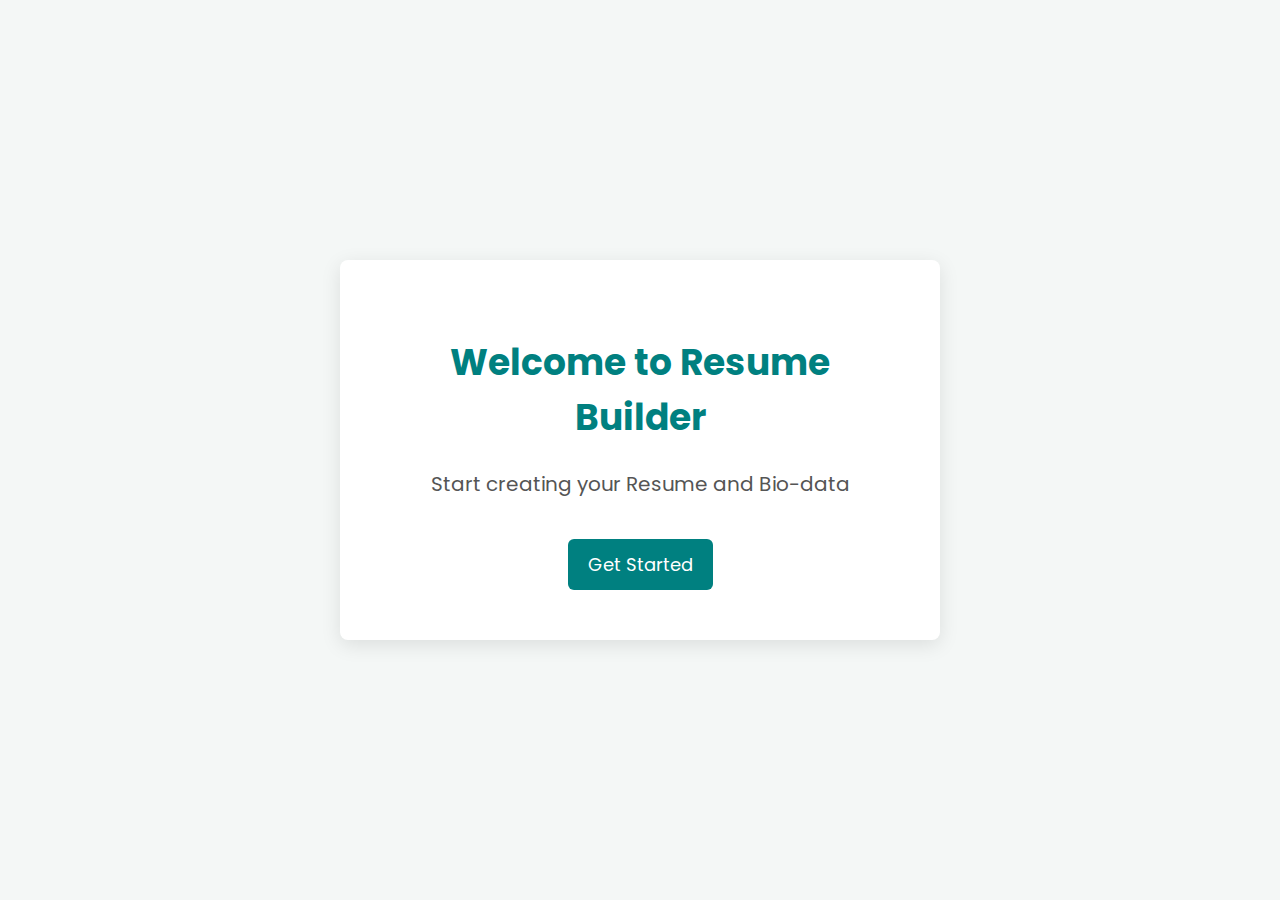
<file: welcome.html>
<!DOCTYPE html>
<html lang="en">
<head>
  <meta charset="UTF-8">
  <meta name="viewport" content="width=device-width, initial-scale=1.0">
  <title>Welcome to Resume Builder</title>
  <link href="https://fonts.googleapis.com/css2?family=Poppins:wght@300;400;600&display=swap" rel="stylesheet">
  <link rel="stylesheet" href="stylewelcome.css">
</head>
<body>

  <!-- Welcome Page Content -->
  <div class="welcome-container">
    <h1>Welcome to Resume Builder</h1>
    <p>Start creating your Resume and Bio-data</p>
    <a href="index.html" class="start-btn">Get Started</a>
  </div>

</body>
</html>
</file>
<file: stylewelcome.css>
/* Global Styles */
body {
    font-family: 'Poppins', sans-serif;
    margin: 0;
    padding: 0;
    display: flex;
    justify-content: center;
    align-items: center;
    height: 100vh;
    background-color: #f4f7f6;
    color: #333;
  }
  
  .welcome-container {
    text-align: center;
    background-color: #ffffff;
    padding: 50px;
    border-radius: 8px;
    box-shadow: 0px 5px 20px rgba(0, 0, 0, 0.1);
    width: 80%;
    max-width: 500px;
  }
  
  h1 {
    font-size: 36px;
    font-weight: bold;
    color: #008080;
  }
  
  p {
    font-size: 20px;
    color: #555;
  }
  
  .start-btn {
    display: inline-block;
    background-color: #008080;
    color: white;
    padding: 12px 20px;
    font-size: 18px;
    text-decoration: none;
    border-radius: 6px;
    margin-top: 20px;
    transition: background-color 0.3s;
  }
  
  .start-btn:hover {
    background-color: #005757;
  }
</file>
